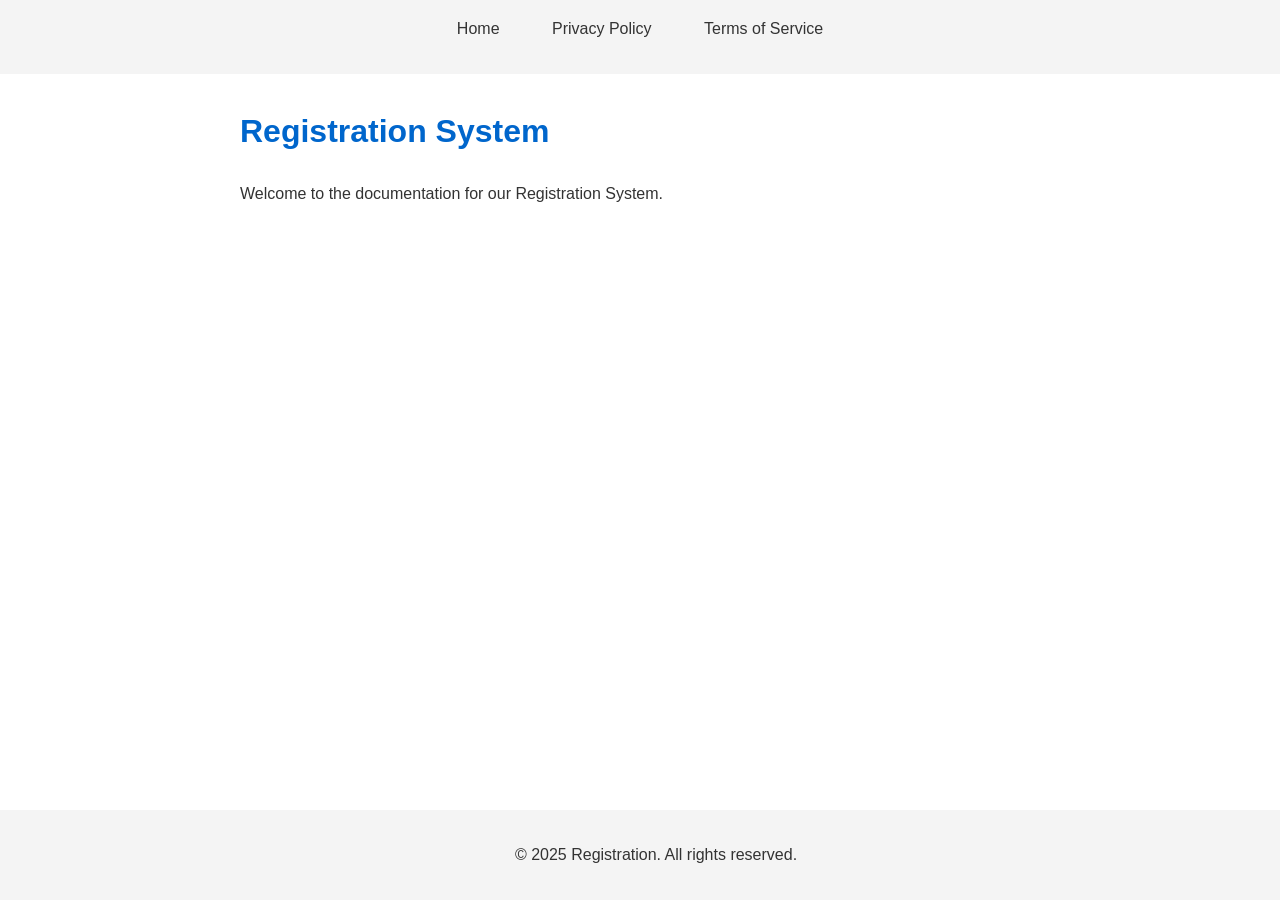
<file: index.html>
<!DOCTYPE html>
<html lang="en">
<head>
    <meta charset="UTF-8">
    <meta name="viewport" content="width=device-width, initial-scale=1.0">
    <title>Registration Documentation</title>
    <link rel="stylesheet" href="styles.css">
</head>
<body>
    <header>
        <nav>
            <a href="index.html">Home</a>
            <a href="privacy-policy.html">Privacy Policy</a>
            <a href="terms.html">Terms of Service</a>
        </nav>
    </header>
    <main>
        <h1>Registration System</h1>
        <p>Welcome to the documentation for our Registration System.</p>
    </main>
    <footer>
        <p>&copy; 2025 Registration. All rights reserved.</p>
    </footer>
</body>
</html>
</file>
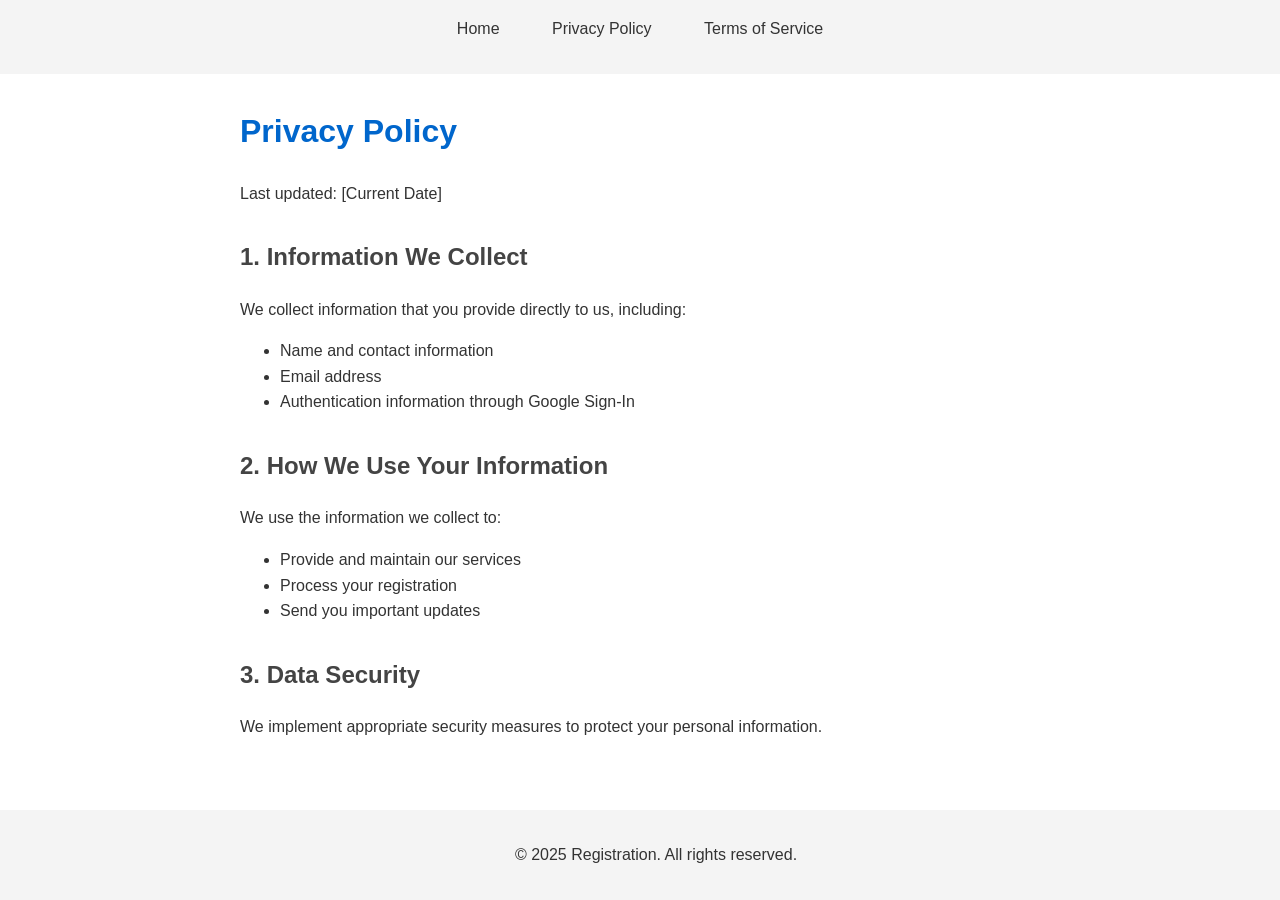
<file: privacy-policy.html>
<!DOCTYPE html>
<html lang="en">
<head>
    <meta charset="UTF-8">
    <meta name="viewport" content="width=device-width, initial-scale=1.0">
    <title>Privacy Policy - Registration</title>
    <link rel="stylesheet" href="styles.css">
</head>
<body>
    <header>
        <nav>
            <a href="index.html">Home</a>
            <a href="privacy-policy.html">Privacy Policy</a>
            <a href="terms.html">Terms of Service</a>
        </nav>
    </header>
    <main>
        <h1>Privacy Policy</h1>
        <p>Last updated: [Current Date]</p>
        
        <section>
            <h2>1. Information We Collect</h2>
            <p>We collect information that you provide directly to us, including:</p>
            <ul>
                <li>Name and contact information</li>
                <li>Email address</li>
                <li>Authentication information through Google Sign-In</li>
            </ul>
        </section>

        <section>
            <h2>2. How We Use Your Information</h2>
            <p>We use the information we collect to:</p>
            <ul>
                <li>Provide and maintain our services</li>
                <li>Process your registration</li>
                <li>Send you important updates</li>
            </ul>
        </section>

        <section>
            <h2>3. Data Security</h2>
            <p>We implement appropriate security measures to protect your personal information.</p>
        </section>
    </main>
    <footer>
        <p>&copy; 2025 Registration. All rights reserved.</p>
    </footer>
</body>
</html>
</file>
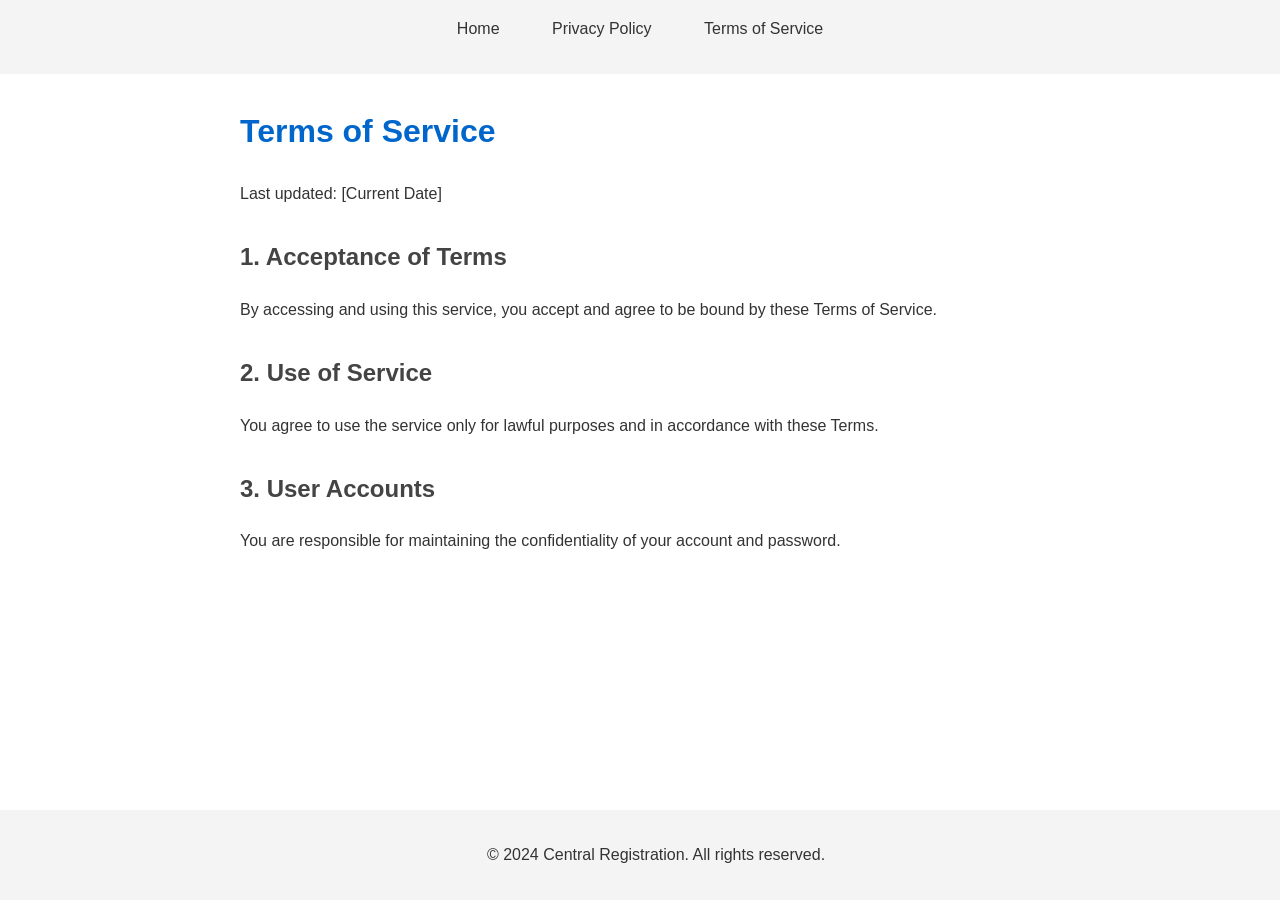
<file: terms.html>
<!DOCTYPE html>
<html lang="en">
<head>
    <meta charset="UTF-8">
    <meta name="viewport" content="width=device-width, initial-scale=1.0">
    <title>Terms of Service - Central Registration</title>
    <link rel="stylesheet" href="styles.css">
</head>
<body>
    <header>
        <nav>
            <a href="index.html">Home</a>
            <a href="privacy-policy.html">Privacy Policy</a>
            <a href="terms.html">Terms of Service</a>
        </nav>
    </header>
    <main>
        <h1>Terms of Service</h1>
        <p>Last updated: [Current Date]</p>
        
        <section>
            <h2>1. Acceptance of Terms</h2>
            <p>By accessing and using this service, you accept and agree to be bound by these Terms of Service.</p>
        </section>

        <section>
            <h2>2. Use of Service</h2>
            <p>You agree to use the service only for lawful purposes and in accordance with these Terms.</p>
        </section>

        <section>
            <h2>3. User Accounts</h2>
            <p>You are responsible for maintaining the confidentiality of your account and password.</p>
        </section>
    </main>
    <footer>
        <p>&copy; 2024 Central Registration. All rights reserved.</p>
    </footer>
</body>
</html>
</file>
<file: styles.css>
body {
    font-family: Arial, sans-serif;
    line-height: 1.6;
    margin: 0;
    padding: 0;
    color: #333;
}

header {
    background-color: #f4f4f4;
    padding: 1rem;
    text-align: center;
}

nav {
    margin-bottom: 1rem;
}

nav a {
    color: #333;
    text-decoration: none;
    padding: 0.5rem 1rem;
    margin: 0 0.5rem;
}

nav a:hover {
    color: #0066cc;
}

main {
    max-width: 800px;
    margin: 2rem auto;
    padding: 0 1rem;
}

h1 {
    color: #0066cc;
    margin-bottom: 1.5rem;
}

h2 {
    color: #444;
    margin-top: 2rem;
}

section {
    margin-bottom: 2rem;
}

footer {
    text-align: center;
    padding: 1rem;
    background-color: #f4f4f4;
    position: fixed;
    bottom: 0;
    width: 100%;
}
</file>
